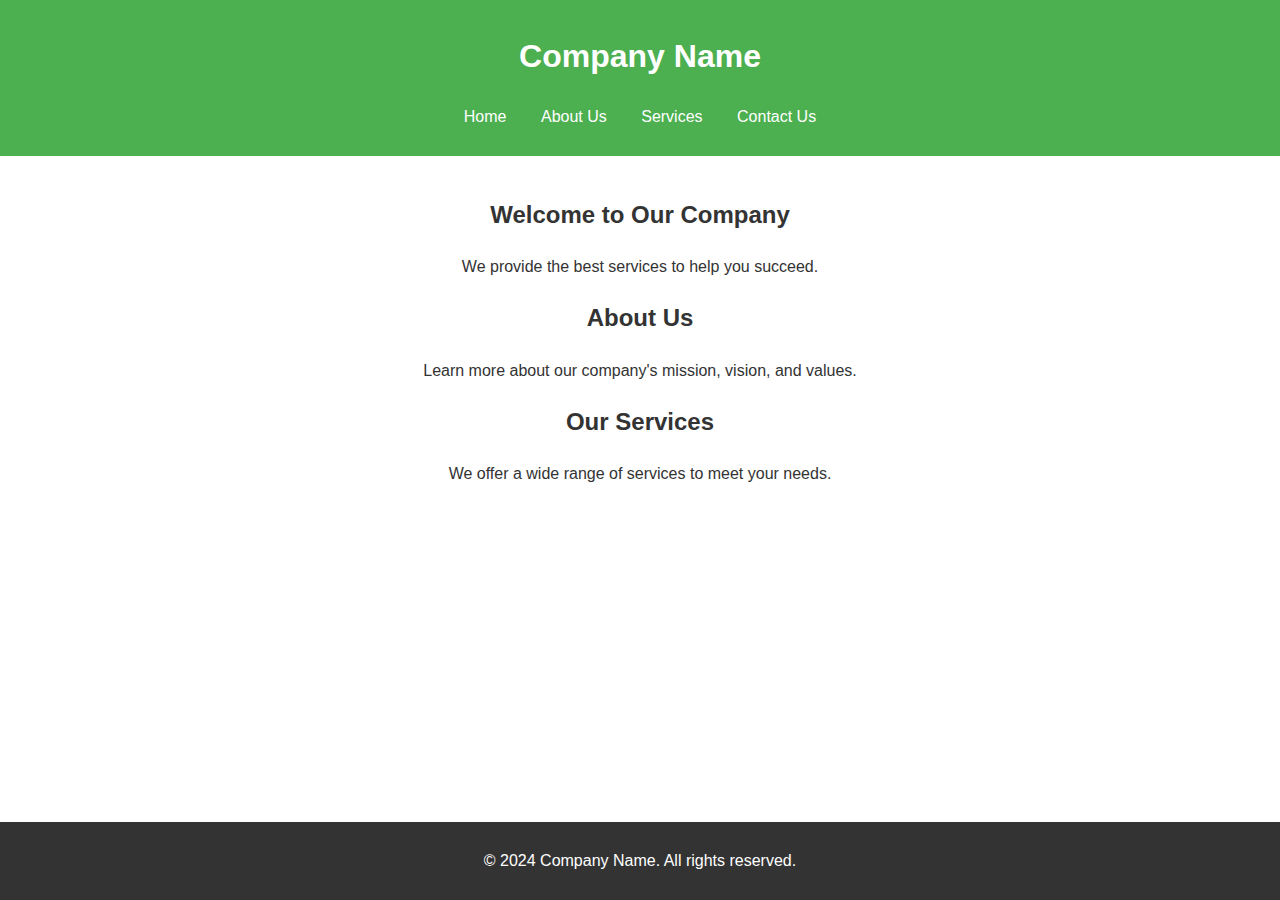
<file: Task 1/index.html>
<!DOCTYPE html>
<html lang="en">
<head>
    <meta charset="UTF-8">
    <meta name="viewport" content="width=device-width, initial-scale=1.0">
    <title>Company Landing Page</title>
    <link rel="stylesheet" href="styles.css">
</head>
<body>
    <header>
        <div class="logo">
            <h1>Company Name</h1>
        </div>
        <nav>
            <ul>
                <li><a href="#home">Home</a></li>
                <li><a href="#about">About Us</a></li>
                <li><a href="#services">Services</a></li>
                <li><a href="#contact">Contact Us</a></li>
            </ul>
        </nav>
    </header>

    <main>
        <section id="home">
            <h2>Welcome to Our Company</h2>
            <p>We provide the best services to help you succeed.</p>
        </section>
        
        <section id="about">
            <h2>About Us</h2>
            <p>Learn more about our company's mission, vision, and values.</p>
        </section>

        <section id="services">
            <h2>Our Services</h2>
            <p>We offer a wide range of services to meet your needs.</p>
        </section>
    </main>

    <footer>
        <p>&copy; 2024 Company Name. All rights reserved.</p>
    </footer>
</body>
</html>
</file>
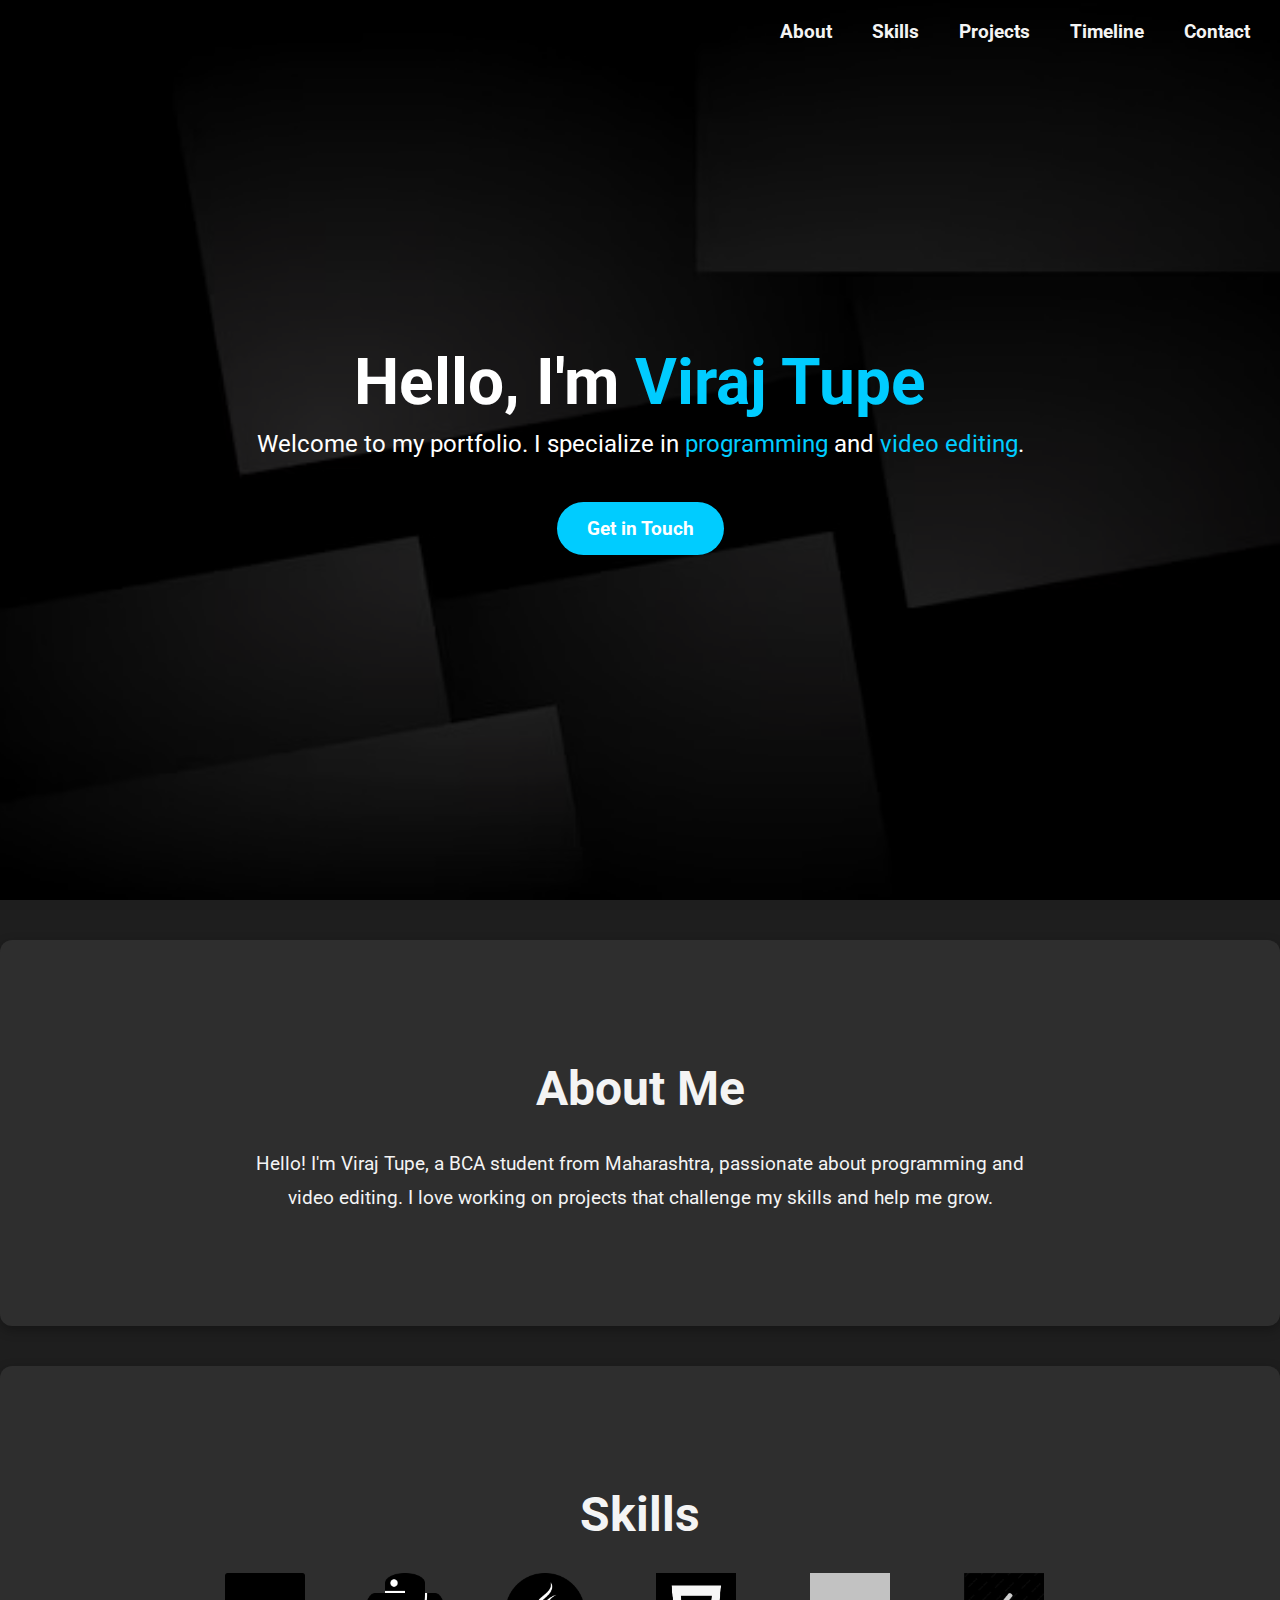
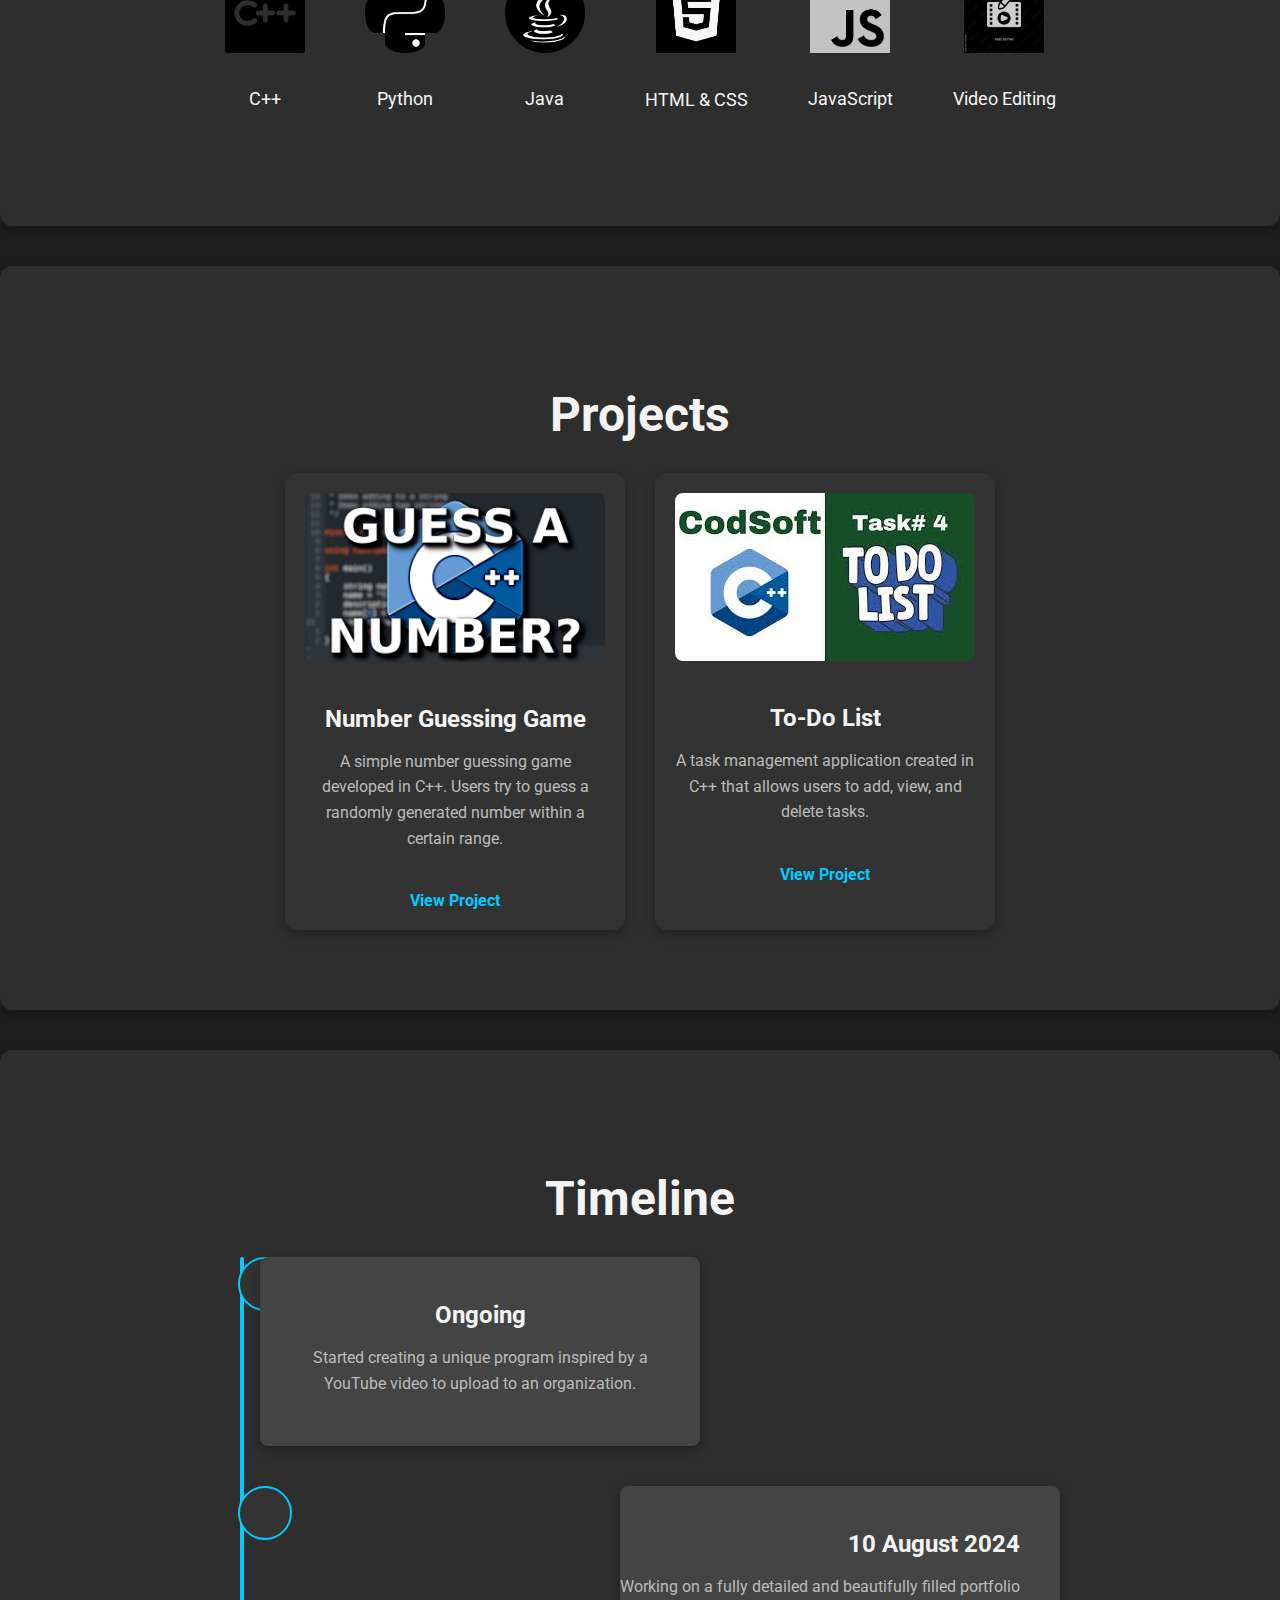
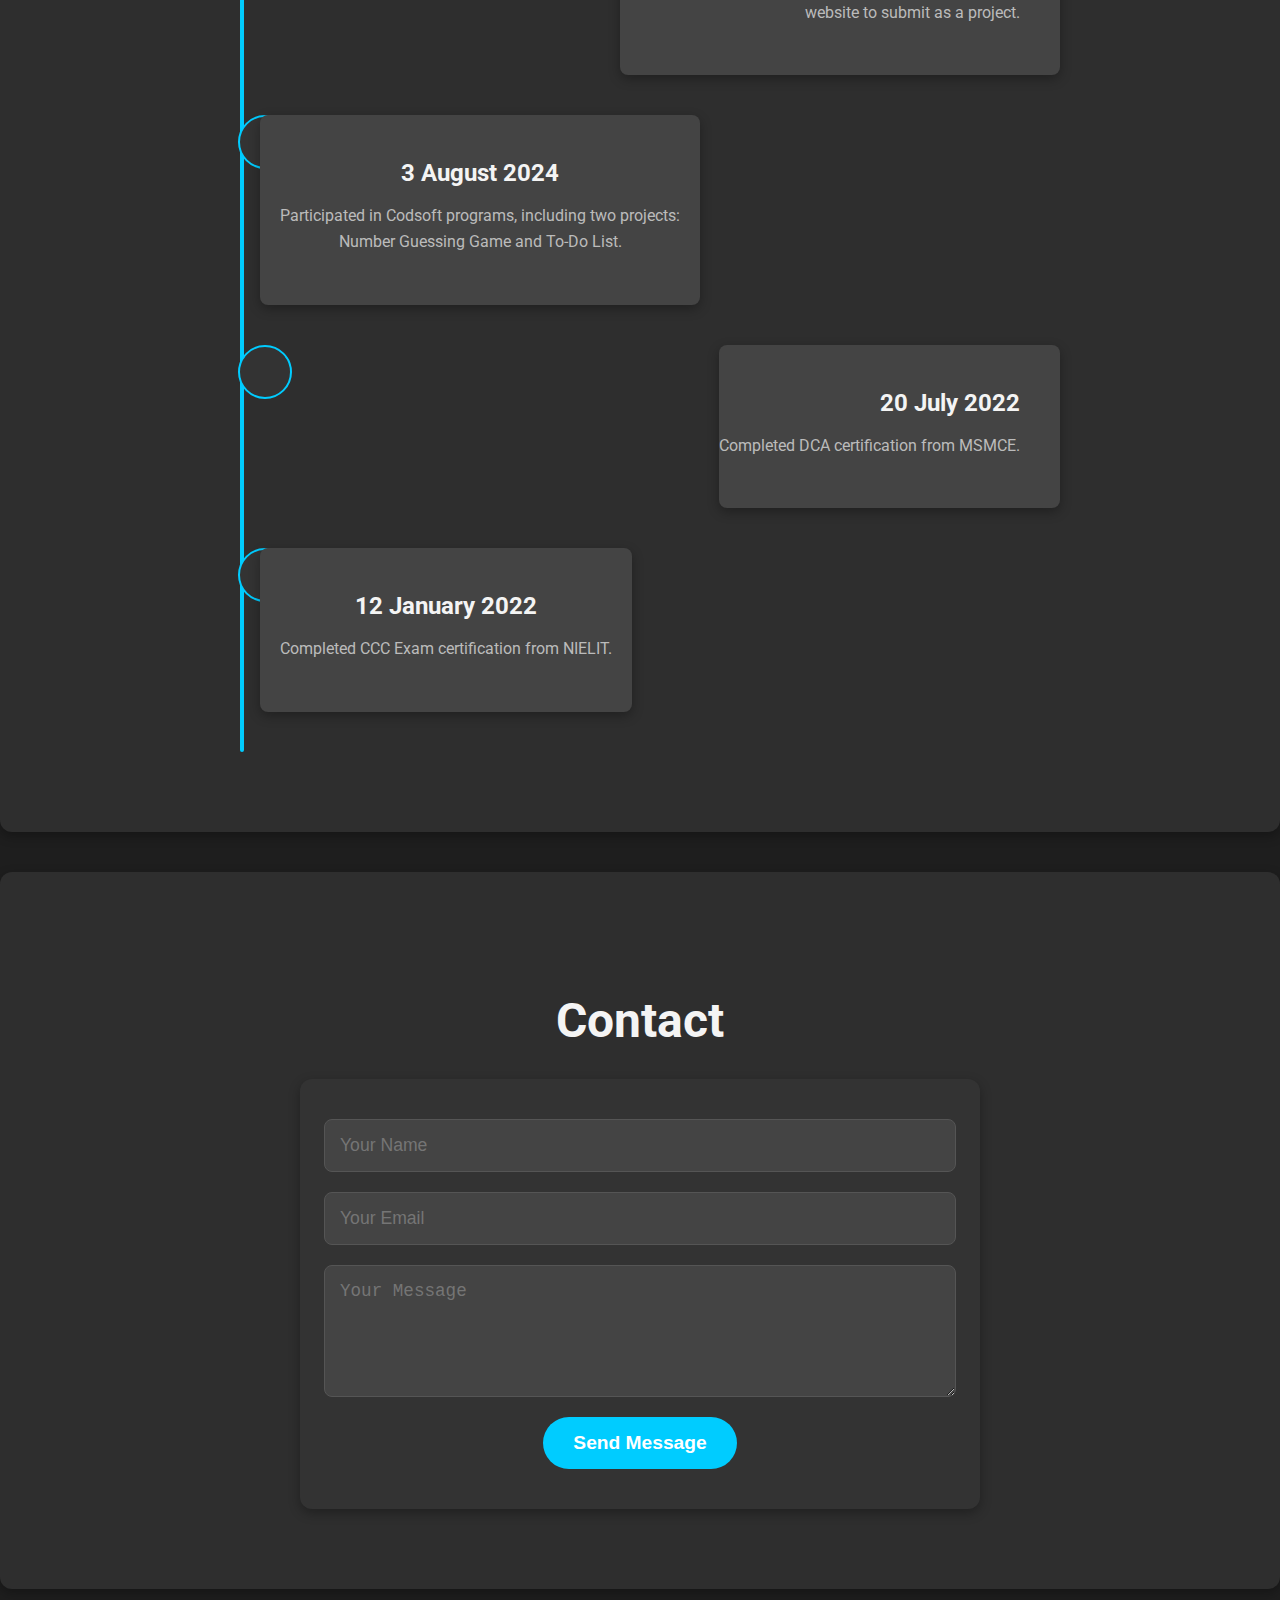
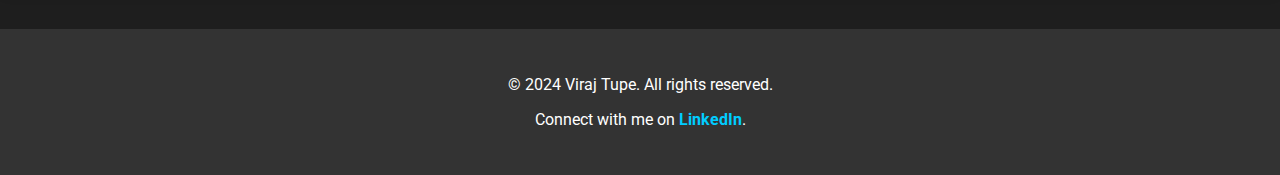
<file: Task 2/Task 2.html>
<!DOCTYPE html>
<html lang="en">

<head>
    <meta charset="UTF-8">
    <meta name="viewport" content="width=device-width, initial-scale=1.0">
    <title>Viraj Tupe - Portfolio</title>
    <link rel="preconnect" href="https://fonts.googleapis.com">
    <link rel="preconnect" href="https://fonts.gstatic.com" crossorigin>
    <link href="https://fonts.googleapis.com/css2?family=Roboto:wght@400;700&display=swap" rel="stylesheet">

    <style>
        /* General Styles */
        body {
            font-family: 'Roboto', sans-serif;
            margin: 0;
            padding: 0;
            background-color: #1e1e1e;
            color: #f4f4f4;
            scroll-behavior: smooth;
        }

        header {
            height: 100vh;
            background-size: cover;
            background-position: center;
            color: white;
            display: flex;
            flex-direction: column;
            justify-content: center;
            align-items: center;
            text-align: center;
            position: relative;
            background-image: url('Portfolio Backdrop.jpg');
        }

        header::before {
            content: '';
            position: absolute;
            top: 0;
            left: 0;
            width: 100%;
            height: 100%;
            background: rgba(0, 0, 0, 0.5);
        }

        nav ul {
            list-style-type: none;
            margin: 0;
            padding: 0;
            display: flex;
            justify-content: center;
            gap: 20px;
            position: absolute;
            top: 20px;
            right: 20px;
            z-index: 100;
        }

        nav ul li a {
            color: #f4f4f4;
            text-decoration: none;
            font-weight: bold;
            font-size: 1.2rem;
            padding: 10px;
            transition: color 0.3s;
        }

        nav ul li a:hover {
            color: #00ccff;
        }

        .header-content h1 {
            font-size: 4rem;
            margin: 0;
            z-index: 1;
            position: relative;
        }

        .header-content p {
            font-size: 1.5rem;
            margin-top: 10px;
            z-index: 1;
            position: relative;
        }

        .highlight {
            color: #00ccff;
        }

        .cta-button {
            background-color: #00ccff;
            color: white;
            padding: 15px 30px;
            border-radius: 50px;
            text-decoration: none;
            font-weight: bold;
            margin-top: 20px;
            display: inline-block;
            z-index: 1;
            position: relative;
            transition: background-color 0.3s;
            font-size: 1.2rem;
        }

        .cta-button:hover {
            background-color: #0066ff;
        }

        .section {
            padding: 80px 20px;
            text-align: center;
            background-color: #2e2e2e;
            margin: 40px 0;
            border-radius: 12px;
            box-shadow: 0 4px 12px rgba(0, 0, 0, 0.3);
        }

        .section h2 {
            font-size: 3rem;
            margin-bottom: 30px;
            color: #f4f4f4;
        }

        .section p {
            font-size: 1.2rem;
            margin-bottom: 30px;
            line-height: 1.8;
            max-width: 800px;
            margin-left: auto;
            margin-right: auto;
        }

        .skills-list {
            display: flex;
            justify-content: center;
            flex-wrap: wrap;
            gap: 60px;
        }

        .skill {
            text-align: center;
        }

        .skill img {
            width: 80px;
            height: auto;
            margin-bottom: 10px;
        }

        .skill p {
            font-size: 1.1rem;
            color: #f4f4f4;
        }

        .project-gallery {
            display: flex;
            justify-content: center;
            flex-wrap: wrap;
            gap: 30px;
        }

        .project-item {
            background-color: #333;
            border-radius: 12px;
            box-shadow: 0 4px 12px rgba(0, 0, 0, 0.3);
            padding: 20px;
            text-align: center;
            width: 300px;
            transition: transform 0.3s ease, box-shadow 0.3s ease;
        }

        .project-item:hover {
            transform: translateY(-10px);
            box-shadow: 0 6px 20px rgba(0, 0, 0, 0.4);
        }

        .project-item img {
            width: 100%;
            height: auto;
            border-radius: 8px;
            margin-bottom: 15px;
        }

        .project-item h3 {
            font-size: 1.5rem;
            margin-bottom: 10px;
            color: #f4f4f4;
        }

        .project-item p {
            font-size: 1rem;
            line-height: 1.6;
            color: #bbb;
        }

        .project-item a {
            color: #00ccff;
            text-decoration: none;
            font-weight: bold;
            font-size: 1rem;
            display: inline-block;
            margin-top: 10px;
        }

        .project-item a:hover {
            color: #0099cc;
        }

        .timeline {
            display: flex;
            flex-direction: column;
            align-items: center;
            max-width: 800px;
            margin-left: auto;
            margin-right: auto;
            position: relative;
            padding-left: 40px;
        }

        .timeline::before {
            content: '';
            position: absolute;
            left: 20px;
            top: 0;
            bottom: 0;
            width: 4px;
            background-color: #00ccff;
            border-radius: 4px;
        }

        .timeline-item {
            display: flex;
            align-items: center;
            position: relative;
            margin-bottom: 40px;
            width: 100%;
        }

        .timeline-item:nth-child(even) {
            flex-direction: row-reverse;
            text-align: right;
        }

        .timeline-item:nth-child(even) .timeline-content {
            padding-left: 0;
            padding-right: 40px;
        }

        .timeline-item::before {
            content: '';
            position: absolute;
            top: 0;
            left: -22px;
            width: 50px;
            height: 50px;
            background-color: #333;
            border: 2px solid #00ccff;
            border-radius: 50%;
        }

        .timeline-content {
            background-color: #444;
            padding: 20px;
            border-radius: 8px;
            box-shadow: 0 4px 12px rgba(0, 0, 0, 0.3);
            position: relative;
            z-index: 1;
            max-width: 400px;
        }

        .timeline-content h3 {
            font-size: 1.5rem;
            margin-bottom: 10px;
            color: #f4f4f4;
        }

        .timeline-content p {
            font-size: 1rem;
            line-height: 1.6;
            color: #bbb;
        }

        .contact-form {
            display: flex;
            flex-direction: column;
            align-items: center;
            gap: 20px;
            padding: 40px;
            background-color: #333;
            border-radius: 12px;
            box-shadow: 0 4px 12px rgba(0, 0, 0, 0.3);
            max-width: 600px;
            margin: auto;
        }

        .contact-form input,
        .contact-form textarea {
            width: 100%;
            max-width: 100%;
            padding: 15px;
            border-radius: 8px;
            border: 1px solid #555;
            font-size: 1.1rem;
            background-color: #444;
            color: #f4f4f4;
        }

        .contact-form button {
            background-color: #00ccff;
            color: white;
            padding: 15px 30px;
            border-radius: 50px;
            text-decoration: none;
            font-weight: bold;
            transition: background-color 0.3s;
            border: none;
            cursor: pointer;
            font-size: 1.2rem;
        }

        .contact-form button:hover {
            background-color: #0066ff;
        }

        footer {
            text-align: center;
            padding: 30px;
            background-color: #333;
            color: white;
            margin-top: 40px;
        }

        footer a {
            color: #00ccff;
            text-decoration: none;
            font-weight: bold;
        }

        footer a:hover {
            color: #0099cc;
        }
    </style>
</head>

<body>
    <header>
        <nav>
            <ul>
                <li><a href="#about">About</a></li>
                <li><a href="#skills">Skills</a></li>
                <li><a href="#projects">Projects</a></li>
                <li><a href="#timeline">Timeline</a></li>
                <li><a href="#contact">Contact</a></li>
            </ul>
        </nav>
        <div class="header-content">
            <h1>Hello, I'm <span class="highlight">Viraj Tupe</span></h1>
            <p>Welcome to my portfolio. I specialize in <span class="highlight">programming</span> and <span class="highlight">video editing</span>.</p>
            <a href="#contact" class="cta-button">Get in Touch</a>
        </div>
    </header>

    <section id="about" class="section">
        <h2>About Me</h2>
        <p>Hello! I'm Viraj Tupe, a BCA student from Maharashtra, passionate about programming and video editing. I love working on projects that challenge my skills and help me grow.</p>
    </section>

    <section id="skills" class="section">
        <h2>Skills</h2>
        <div class="skills-list">
            <div class="skill">
                <img src="cpp.png" alt="C++">
                <p>C++</p>
            </div>
            <div class="skill">
                <img src="python.png" alt="Python">
                <p>Python</p>
            </div>
            <div class="skill">
                <img src="java.png" alt="Java">
                <p>Java</p>
            </div>
            <div class="skill">
                <img src="html.png" alt="HTML & CSS">
                <p>HTML & CSS</p>
            </div>
            <div class="skill">
                <img src="js.png" alt="JavaScript">
                <p>JavaScript</p>
            </div>
            <div class="skill">
                <img src="editing.jpeg" alt="Video Editing">
                <p>Video Editing</p>
            </div>
        </div>
    </section>

    <section id="projects" class="section">
        <h2>Projects</h2>
        <div class="project-gallery">
            <div class="project-item">
                <img src="Guess.jpg" alt="Number Guessing Game">
                <h3>Number Guessing Game</h3>
                <p>A simple number guessing game developed in C++. Users try to guess a randomly generated number within a certain range.</p>
                <a href="https://www.linkedin.com/posts/viraj-tupe-a87a15247_codsoft-coding-programming-activity-7225563798714085376-aygs?utm_source=share&utm_medium=member_desktop" target="_blank">View Project</a>
            </div>
            <div class="project-item">
                <img src="download.jpeg" alt="To-Do List">
                <h3>To-Do List</h3>
                <p>A task management application created in C++ that allows users to add, view, and delete tasks.</p>
                <a href="https://www.linkedin.com/posts/viraj-tupe-a87a15247_codsoft-coding-programming-activity-7224775354681331712-_BT9?utm_source=share&utm_medium=member_desktop" target="_blank">View Project</a>
            </div>
        </div>
    </section>

    <section id="timeline" class="section">
        <h2>Timeline</h2>
        <div class="timeline">
            <div class="timeline-item">
                <div class="timeline-content">
                    <h3>Ongoing</h3>
                    <p>Started creating a unique program inspired by a YouTube video to upload to an organization.</p>
                </div>
            </div>
            <div class="timeline-item">
                <div class="timeline-content">
                    <h3>10 August 2024</h3>
                    <p>Working on a fully detailed and beautifully filled portfolio website to submit as a project.</p>
                </div>
            </div>
            <div class="timeline-item">
                <div class="timeline-content">
                    <h3>3 August 2024</h3>
                    <p>Participated in Codsoft programs, including two projects: Number Guessing Game and To-Do List.</p>
                </div>
            </div>
            <div class="timeline-item">
                <div class="timeline-content">
                    <h3>20 July 2022</h3>
                    <p>Completed DCA certification from MSMCE.</p>
                </div>
            </div>
            <div class="timeline-item">
                <div class="timeline-content">
                    <h3>12 January 2022</h3>
                    <p>Completed CCC Exam certification from NIELIT.</p>
                </div>
            </div>
        </div>
    </section>

    <section id="contact" class="section">
        <h2>Contact</h2>
        <form class="contact-form">
            <input type="text" name="name" placeholder="Your Name" required>
            <input type="email" name="email" placeholder="Your Email" required>
            <textarea name="message" rows="5" placeholder="Your Message" required></textarea>
            <button type="submit">Send Message</button>
        </form>
    </section>

    <footer>
        <p>&copy; 2024 Viraj Tupe. All rights reserved.</p>
        <p>Connect with me on <a href="https://www.linkedin.com/in/viraj-tupe-a87a15247" target="_blank">LinkedIn</a>.</p>
    </footer>
</body>

</html>
</file>
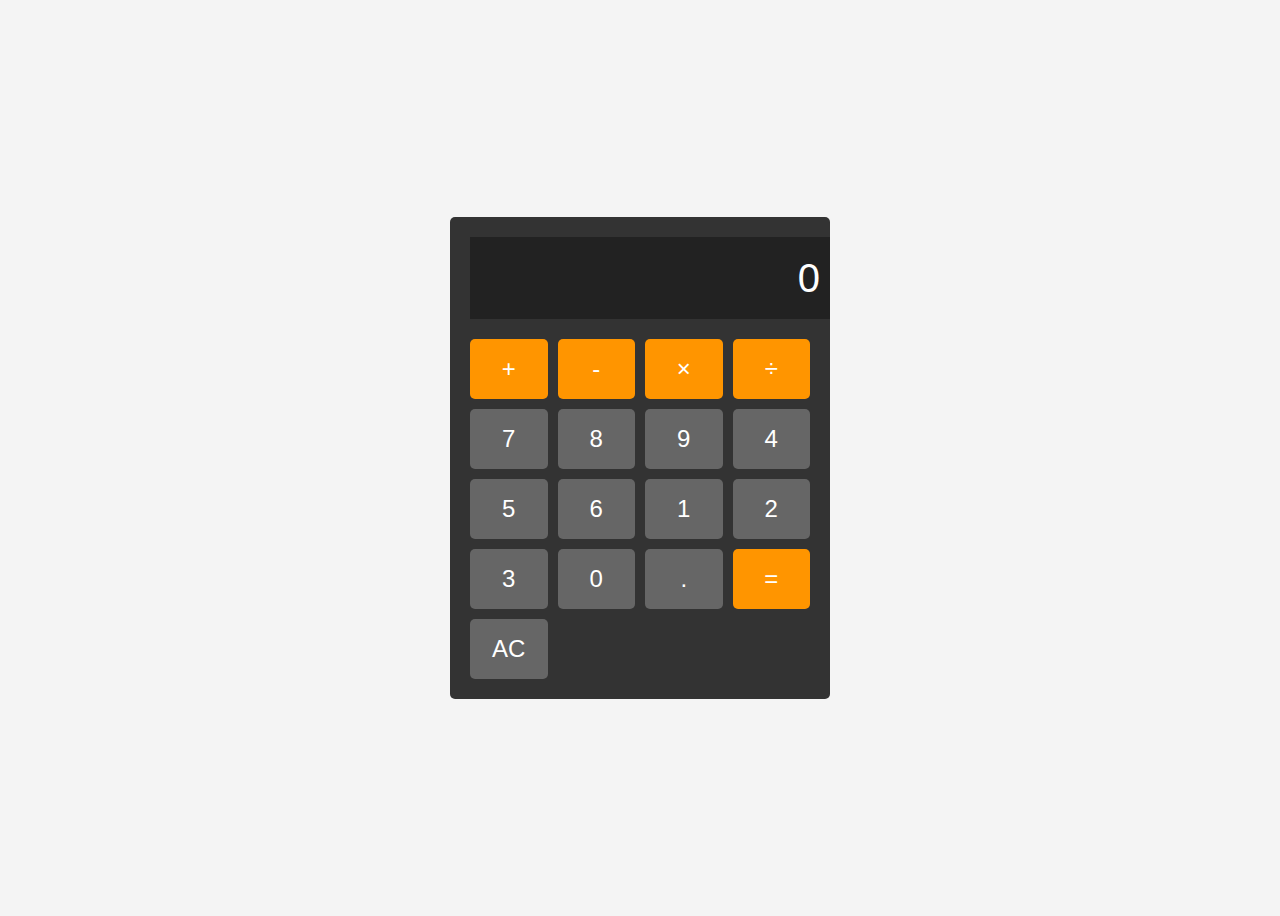
<file: Task 3/calculator.html>
<!DOCTYPE html>
<html lang="en">
<head>
    <meta charset="UTF-8">
    <meta name="viewport" content="width=device-width, initial-scale=1.0">
    <title>Calculator</title>
    <link rel="stylesheet" href="calculator.css">
</head>
<body>
    <div class="calculator">
        <input type="text" class="calculator-screen" value="" disabled />

        <div class="calculator-keys">
            <button type="button" class="operator" value="+">+</button>
            <button type="button" class="operator" value="-">-</button>
            <button type="button" class="operator" value="*">&times;</button>
            <button type="button" class="operator" value="/">&divide;</button>

            <button type="button" value="7">7</button>
            <button type="button" value="8">8</button>
            <button type="button" value="9">9</button>

            <button type="button" value="4">4</button>
            <button type="button" value="5">5</button>
            <button type="button" value="6">6</button>

            <button type="button" value="1">1</button>
            <button type="button" value="2">2</button>
            <button type="button" value="3">3</button>

            <button type="button" value="0">0</button>
            <button type="button" value=".">.</button>
            <button type="button" class="operator" value="=">=</button>

            <button type="button" class="all-clear" value="all-clear">AC</button>
        </div>
    </div>

    <script src="calculator.js"></script>
</body>
</html>
</file>
<file: Task 1/styles.css>
body {
    font-family: Arial, sans-serif;
    margin: 0;
    padding: 0;
    line-height: 1.6;
    color: #333;
}

header {
    background-color: #4CAF50;
    color: white;
    padding: 10px 0;
    text-align: center;
}

nav ul {
    list-style: none;
    padding: 0;
}

nav ul li {
    display: inline;
    margin: 0 15px;
}

nav ul li a {
    color: white;
    text-decoration: none;
}

main {
    padding: 20px;
    text-align: center;
}

footer {
    background-color: #333;
    color: white;
    text-align: center;
    padding: 10px 0;
    position: fixed;
    width: 100%;
    bottom: 0;
}
</file>
<file: Task 3/calculator.css>
body {
    font-family: 'Arial', sans-serif;
    display: flex;
    justify-content: center;
    align-items: center;
    height: 100vh;
    background-color: #f4f4f4;
}

.calculator {
    width: 340px;
    background-color: #333;
    padding: 20px;
    border-radius: 5px;
}

.calculator-screen {
    width: 100%;
    height: 80px;
    background-color: #222;
    border: none;
    color: white;
    text-align: right;
    padding-right: 10px;
    padding-left: 10px;
    font-size: 2.5rem;
}

.calculator-keys {
    display: grid;
    grid-template-columns: repeat(4, 1fr);
    gap: 10px;
    margin-top: 20px;
}

.calculator-keys button {
    height: 60px;
    font-size: 1.5rem;
    background-color: #666;
    color: white;
    border: none;
    border-radius: 5px;
    cursor: pointer;
}

.calculator-keys button.operator {
    background-color: #ff9500;
}
</file>
